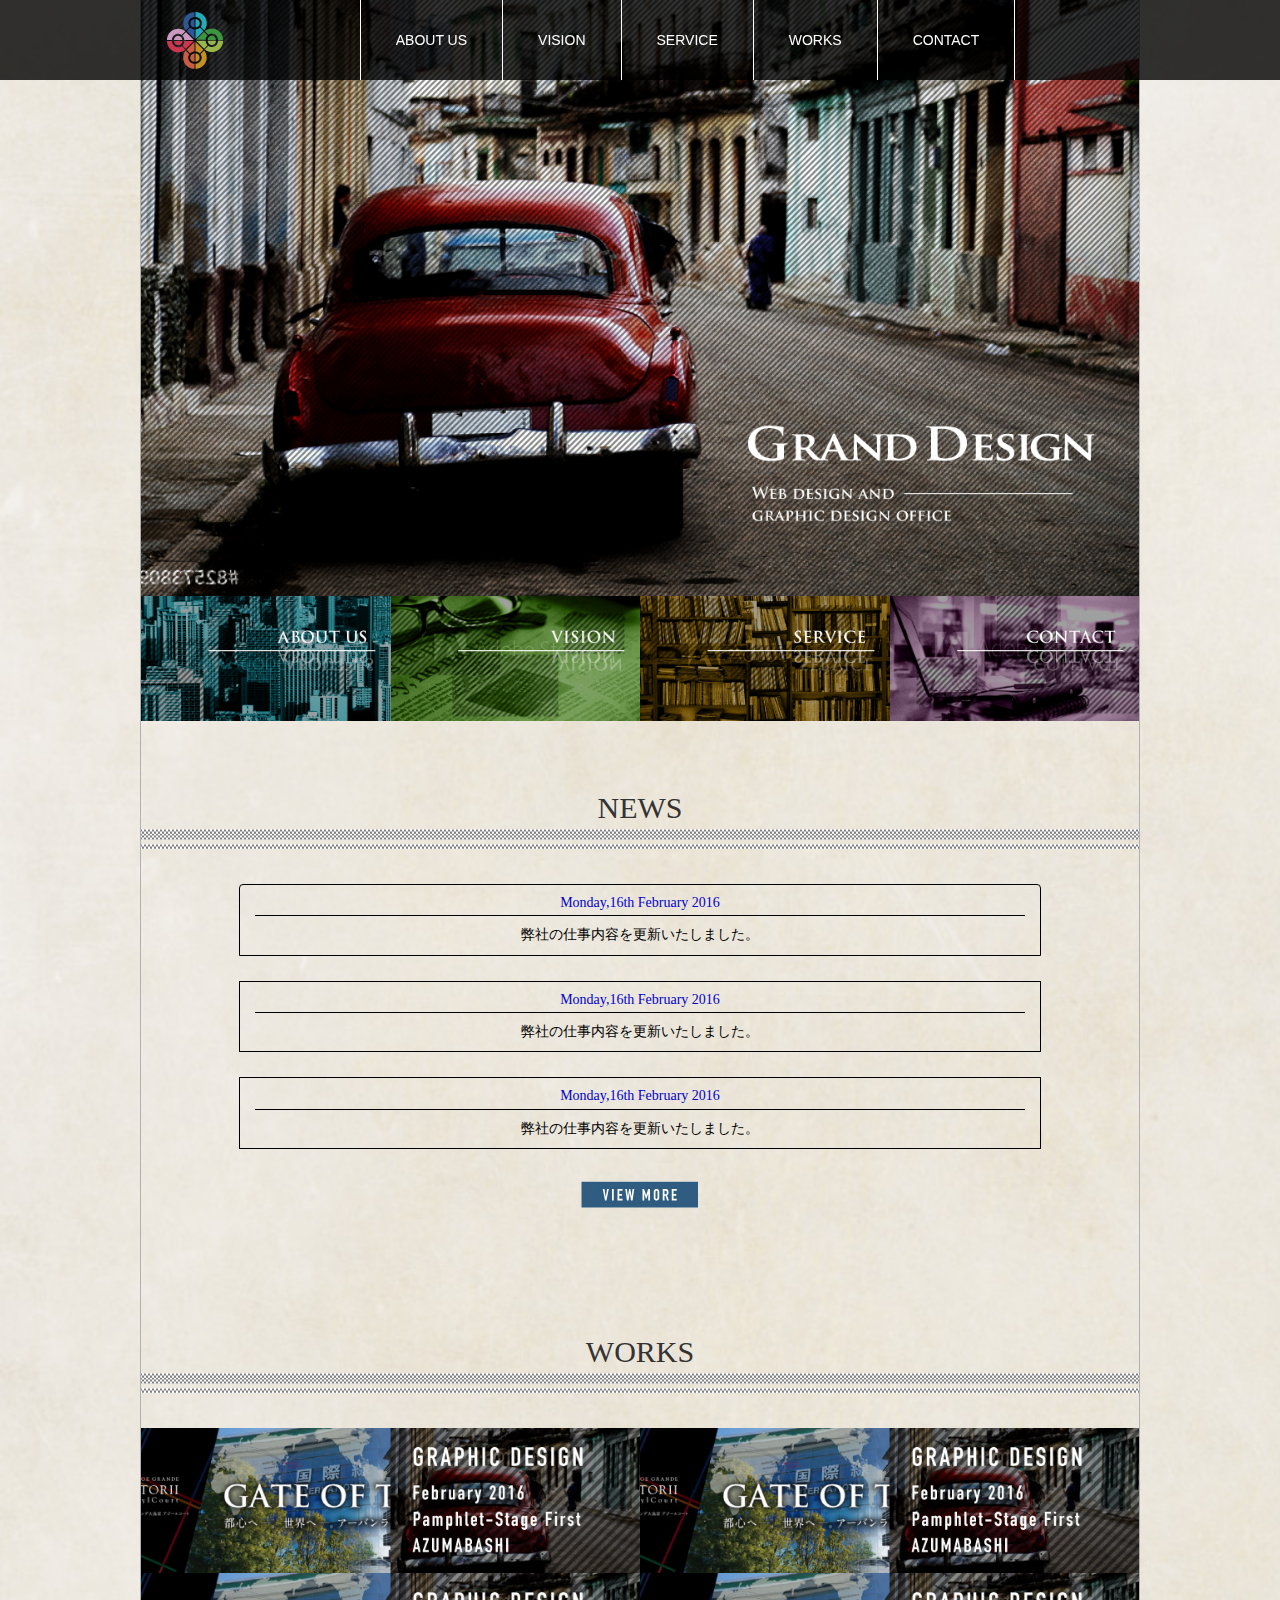
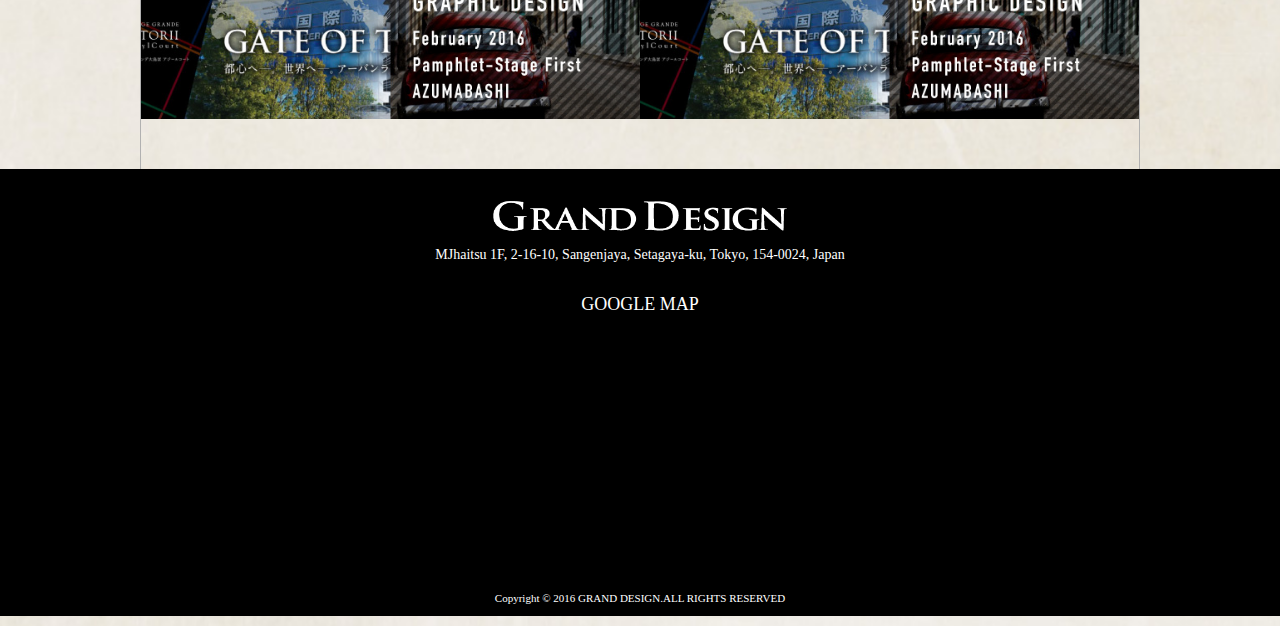
<file: index.html>
<!DOCTYPE html>
<html lang="ja">

<head>
    <meta charset="utf-8">
    <meta http-equiv="X-UA-Compatible" content="IE=edge">
    <meta name="viewport" content="width=device-width, initial-scale=1">
    <title>株式会社GRANDDESIGN</title>
    <link href="common/css/bootstrap.css" rel="stylesheet">
    <link href="common/css/import.css" rel="stylesheet">
    <link href="common/css/home.css" rel="stylesheet">
    <script src="https://ajax.googleapis.com/ajax/libs/jquery/1.11.3/jquery.min.js"></script>
    <script src="common/js/bootstrap.min.js"></script>
</head>

<body>
    <header>
        <div class="container center-block text-center">
            <div class="row">
                <div class="col-xs-12">
                    <nav class="navbar navbar-default navbar-fixed-top">
                        <div class="container-fluid">
                            <div class="navbar-header">
                                <button type="button" class="navbar-toggle collapsed" data-toggle="collapse" data-target="#navbarEexample1">
                                    <span class="sr-only">Toggle navigation</span>
                                    <span class="icon-bar"></span>
                                    <span class="icon-bar"></span>
                                    <span class="icon-bar"></span>
                                    <span class="icon-bar"></span>
                                    <span class="icon-bar"></span>
                                </button>
                                <a class="navbar-brand head_logo" href="index.html"><img src="common/img/common/logo.png" alt="GRANDDESIGN"></a>
                            </div>
                            <div class="collapse navbar-collapse" id="navbarEexample1">
                                <ul class="nav navbar-nav">
                                    <li><a href="about/index.html">ABOUT US</a></li>
                                    <li><a href="vision/index.html">VISION</a></li>
                                    <li><a href="service/index.html">SERVICE</a></li>
                                    <li><a href="works/index.html">WORKS</a></li>
                                    <li><a href="contact/index.html">CONTACT</a></li>
                                </ul>
                            </div>
                        </div>
                    </nav>
                    <a><img src="common/img/home/main.jpg" alt="MAIN"></a>
                </div>
            </div>
        </div>
    </header>

    <div class="main">
        <div class="container center-block text-center">
            <div class="row">
                <div class="col-xs-12 margin-bottom_50">
                    <div class="row">
                        <div class="col-xs-6 col-md-3">
                            <a class="roll_over" href="about/index.html"><img src="common/img/home/about.jpg" alt="GRANDDESIGN"></a>
                        </div>
                        <div class="col-xs-6 col-md-3">
                            <a class="roll_over" href="vision/index.html"><img src="common/img/home/vision.jpg" alt="GRANDDESIGN"></a>
                        </div>
                        <div class="col-xs-6 col-md-3">
                            <a class="roll_over" href="service/index.html"><img src="common/img/home/service.jpg" alt="GRANDDESIGN"></a>
                        </div>
                        <div class="col-xs-6 col-md-3">
                            <a class="roll_over" href="contact/index.html"><img src="common/img/home/contact.jpg" alt="GRANDDESIGN"></a>
                        </div>
                    </div>
                </div>
            </div>

            <div class="row">
                <div class="col-xs-12 margin-bottom_50">
                    <h2 class="line ">NEWS</h2>
                    <div class="col-xs-10 col-xs-offset-1">
                        <div class="list-group">
                            <a class="list-group-item" href="index.html">
                                <h5 class="list-group-item-heading">Monday,16th February 2016</h5>
                                <p class="list-group-item-text">弊社の仕事内容を更新いたしました。</p>
                            </a>
                            <a class="list-group-item">
                                <h5 class="list-group-item-heading">Monday,16th February 2016</h5>
                                <p class="list-group-item-text">弊社の仕事内容を更新いたしました。</p>
                            </a>
                            <a class="list-group-item">
                                <h5 class="list-group-item-heading">Monday,16th February 2016</h5>
                                <p class="list-group-item-text">弊社の仕事内容を更新いたしました。</p>
                            </a>
                            <div class="collapse" id="collapseExample">
                                <div class="well">
                                    <a class="list-group-item">
                                        <h5 class="list-group-item-heading">Monday,16th February 2016</h5>
                                        <p class="list-group-item-text">弊社の仕事内容を更新いたしました。</p>
                                    </a>

                                    <a class="list-group-item">
                                        <h5 class="list-group-item-heading">Monday,16th February 2016</h5>
                                        <p class="list-group-item-text">弊社の仕事内容を更新いたしました。</p>
                                    </a>
                                    <a class="list-group-item">
                                        <h5 class="list-group-item-heading">Monday,16th February 2016</h5>
                                        <p class="list-group-item-text">弊社の仕事内容を更新いたしました。</p>
                                    </a>
                                </div>
                            </div>
                        </div>
                        <a class="btn btn-default view_mor margin-bottom_50" data-toggle="collapse" href="#collapseExample"><img src="common/img/home/view.jpg" alt="VIEW MORE"></a>
                    </div>
                </div>
            </div>

            <div class="row">
                <div class="col-xs-12 margin-bottom_50">
                    <div class="row">
                        <h2 class="line">WORKS</h2>
                        <div class="col-xs-6">
                            <a class="roll_over" href="index.html"><img src="common/img/home/pic01.jpg" alt="GRANDDESIGN"></a>
                        </div>
                        <div class="col-xs-6">
                            <a class="roll_over" href="index.html"><img src="common/img/home/pic01.jpg" alt="GRANDDESIGN"></a>
                        </div>
                        <div class="col-xs-6">
                            <a class="roll_over" href="index.html"><img src="common/img/home/pic01.jpg" alt="GRANDDESIGN"></a>
                        </div>
                        <div class="col-xs-6">
                            <a class="roll_over" href="index.html"><img src="common/img/home/pic01.jpg" alt="GRANDDESIGN"></a>
                        </div>
                    </div>
                </div>
            </div>
        </div>
    </div>

    <div class="footer">
        <div class="company">
            <div class="companybox">
                <p>
                    <a class="roll_fout" href="index.html" target="_blank"><img class="foot_logo" src="common/img/common/granddesign.png" alt="GRANDDESIGN" style="opacity: 1;"></a>
                </p>
                <p>MJhaitsu 1F, 2-16-10, Sangenjaya, Setagaya-ku, Tokyo, 154-0024, Japan</p>
            </div>
            <div class="g_map">
                <h4>GOOGLE MAP</h4>
                <iframe src="https://www.google.com/maps/embed?pb=!1m18!1m12!1m3!1d1773.3681130628859!2d139.6679518933408!3d35.64294820112522!2m3!1f0!2f0!3f0!3m2!1i1024!2i768!4f13.1!3m3!1m2!1s0x6018f49edd0fdec1%3A0x33ba602ff17c4e4e!2z44CSMTU0LTAwMjQg5p2x5Lqs6YO95LiW55Sw6LC35Yy65LiJ6LuS6Iy25bGL77yS5LiB55uu77yR77yW4oiS77yR77yQIO-8re-8quODj-OCpOODhA!5e0!3m2!1sja!2sjp!4v1461755456877" width="100%" height="250" frameborder="0" style="border:0" allowfullscreen></iframe>
            </div>
            <p class="copyright">Copyright © 2016 GRAND DESIGN.ALL RIGHTS RESERVED</p>
        </div>
    </div>
</body>

</html>
</file>
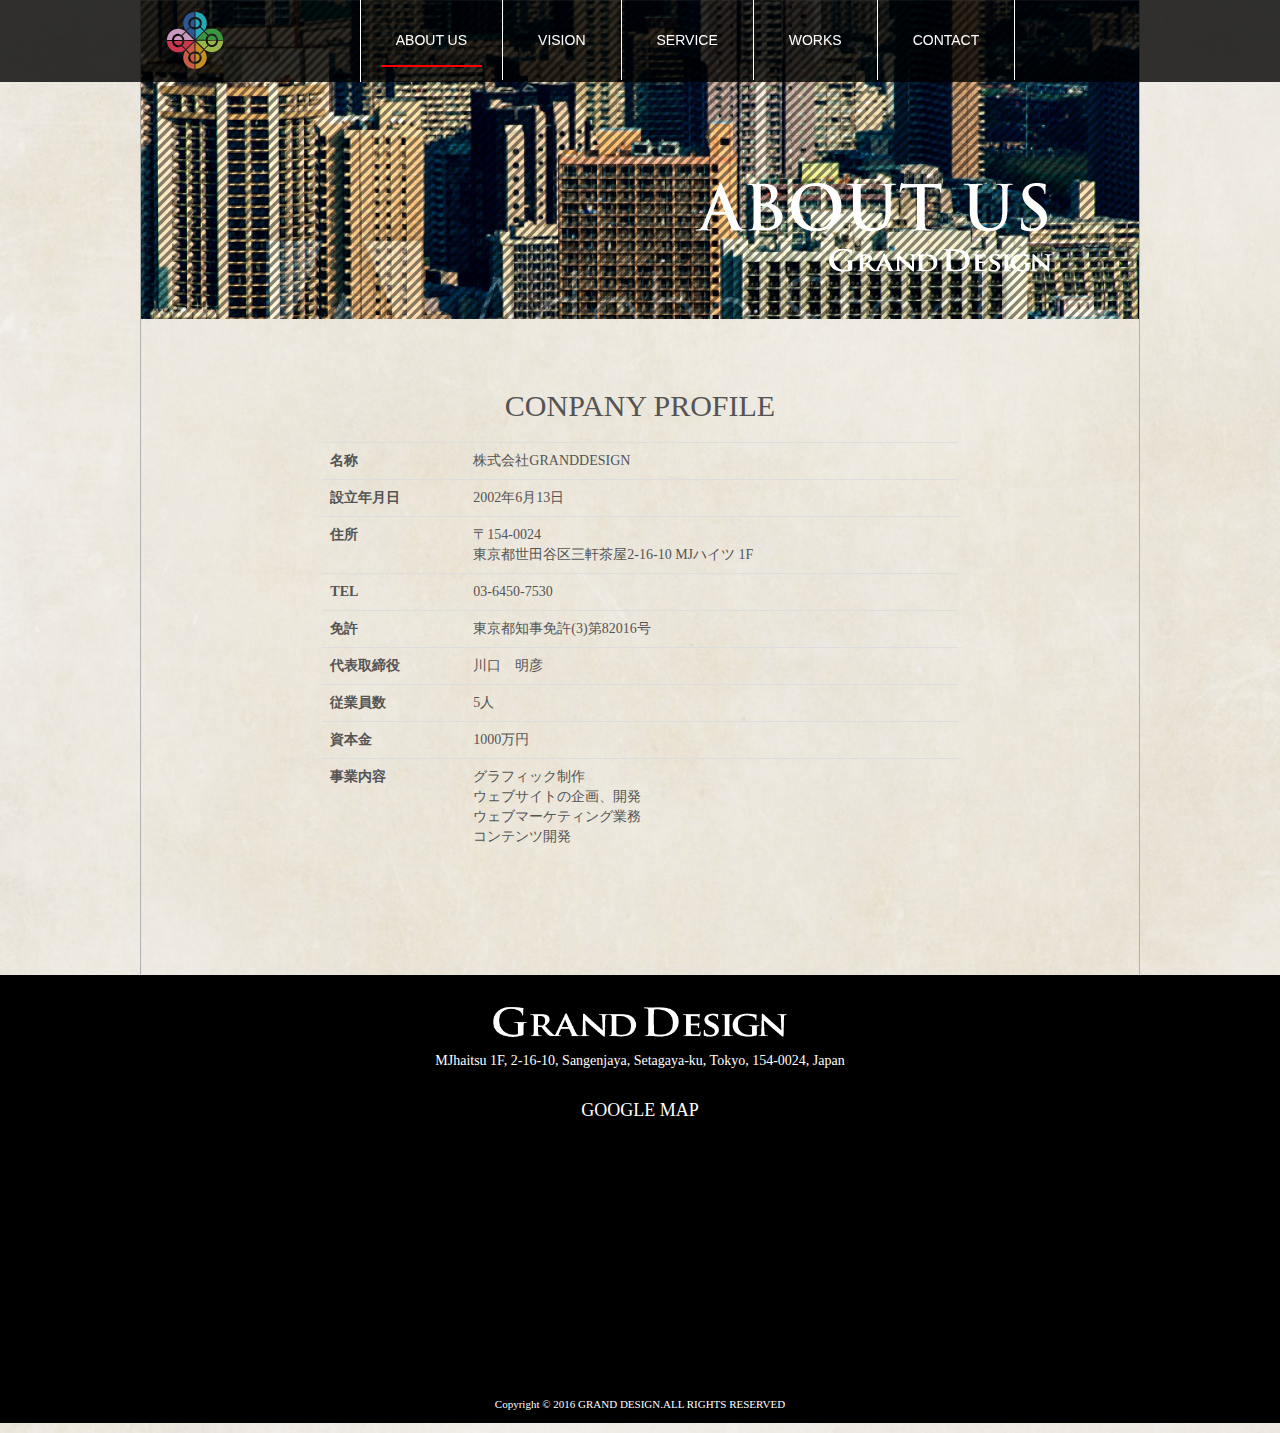
<file: about/index.html>
<!DOCTYPE html>
<html lang="ja">

<head>
    <meta charset="utf-8">
    <meta http-equiv="X-UA-Compatible" content="IE=edge">
    <meta name="viewport" content="width=device-width, initial-scale=1">
    <title>株式会社GRANDDESIGN</title>
    <link href="../common/css/bootstrap.css" rel="stylesheet">
    <link href="../common/css/import.css" rel="stylesheet">
    <link href="../common/css/about.css" rel="stylesheet">
    <script src="https://ajax.googleapis.com/ajax/libs/jquery/1.11.3/jquery.min.js"></script>
    <script src="../common/js/bootstrap.min.js"></script>
</head>

<body>
    <header>
        <div class="container center-block text-center">
            <div class="row">
                <div class="col-xs-12 margin-bottom_50">
                    <nav class="navbar navbar-default  navbar-fixed-top">
                        <div class="container-fluid">
                            <div class="navbar-header">
                                <button type="button" class="navbar-toggle collapsed" data-toggle="collapse" data-target="#navbarEexample1">
                                    <span class="sr-only">Toggle navigation</span>
                                    <span class="icon-bar"></span>
                                    <span class="icon-bar"></span>
                                    <span class="icon-bar"></span>
                                    <span class="icon-bar"></span>
                                    <span class="icon-bar"></span>
                                </button>
                                <a class="navbar-brand head_logo" href="../index.html"><img src="../common/img/common/logo.png" alt="GRANDDESIGN"></a>
                            </div>

                            <div class="collapse navbar-collapse" id="navbarEexample1">
                                <ul class="nav navbar-nav">
                                    <li class="active"><a href="../about/index.html">ABOUT US</a></li>
                                    <li><a href="../vision/index.html">VISION</a></li>
                                    <li><a href="../service/index.html">SERVICE</a></li>
                                    <li><a href="../works/index.html">WORKS</a></li>
                                    <li><a href="../contact/index.html">CONTACT</a></li>
                                </ul>
                            </div>
                        </div>
                    </nav>
                    <a><img src="../common/img/about/main.jpg" alt="MAIN"></a>
                </div>
            </div>
        </div>
    </header>

    <div class="main">
        <div class="container center-block text-center">
            <div class="row">
                <div class="col-xs-12 margin-bottom_50">
                    <div class="main about">
                        <div class="row">
                            <div class="col-xs-8 col-xs-offset-2 margin-bottom_50">
                                <h2>CONPANY PROFILE</h2>
                                <table class="table text-left">
                                    <tbody>
                                        <tr>
                                            <th>名称</th>
                                            <td>株式会社GRANDDESIGN</td>
                                        </tr>
                                        <tr>
                                            <th>設立年月日</th>
                                            <td>2002年6月13日</td>
                                        </tr>
                                        <tr>
                                            <th>住所</th>
                                            <td>〒154-0024
                                                <br>東京都世田谷区三軒茶屋2-16-10 MJハイツ 1F</td>
                                        </tr>
                                        <tr>
                                            <th>TEL</th>
                                            <td>03-6450-7530</td>
                                        </tr>
                                        <tr>
                                            <th>免許</th>
                                            <td>東京都知事免許(3)第82016号</td>
                                        </tr>
                                        <tr>
                                            <th>代表取締役</th>
                                            <td>川口　明彦</td>
                                        </tr>
                                        <tr>
                                            <th>従業員数</th>
                                            <td>5人</td>
                                        </tr>
                                        <tr>
                                            <th>資本金</th>
                                            <td>1000万円</td>
                                        </tr>
                                        <tr>
                                            <th>事業内容</th>
                                            <td>グラフィック制作
                                                <br> ウェブサイトの企画、開発
                                                <br> ウェブマーケティング業務
                                                <br> コンテンツ開発
                                            </td>
                                        </tr>

                                    </tbody>
                                </table>

                            </div>
                        </div>
                    </div>
                </div>
            </div>
        </div>
    </div>


        <div class="footer">
            <div class="company">
                <div class="companybox">
                    <p>
                        <a class="roll_fout" href="index.html" target="_blank"><img class="foot_logo" src="../common/img/common/granddesign.png" alt="GRANDDESIGN" style="opacity: 1;"></a>
                    </p>
                    <p>MJhaitsu 1F, 2-16-10, Sangenjaya, Setagaya-ku, Tokyo, 154-0024, Japan</p>
                </div>
                <div class="g_map">
                    <h4>GOOGLE MAP</h4>
                    <iframe src="https://www.google.com/maps/embed?pb=!1m18!1m12!1m3!1d1773.3681130628859!2d139.6679518933408!3d35.64294820112522!2m3!1f0!2f0!3f0!3m2!1i1024!2i768!4f13.1!3m3!1m2!1s0x6018f49edd0fdec1%3A0x33ba602ff17c4e4e!2z44CSMTU0LTAwMjQg5p2x5Lqs6YO95LiW55Sw6LC35Yy65LiJ6LuS6Iy25bGL77yS5LiB55uu77yR77yW4oiS77yR77yQIO-8re-8quODj-OCpOODhA!5e0!3m2!1sja!2sjp!4v1461755456877" width="100%" height="250" frameborder="0" style="border:0" allowfullscreen></iframe>
                </div>
                <p class="copyright">Copyright © 2016 GRAND DESIGN.ALL RIGHTS RESERVED</p>
            </div>
        </div>
</body>

</html>
</file>
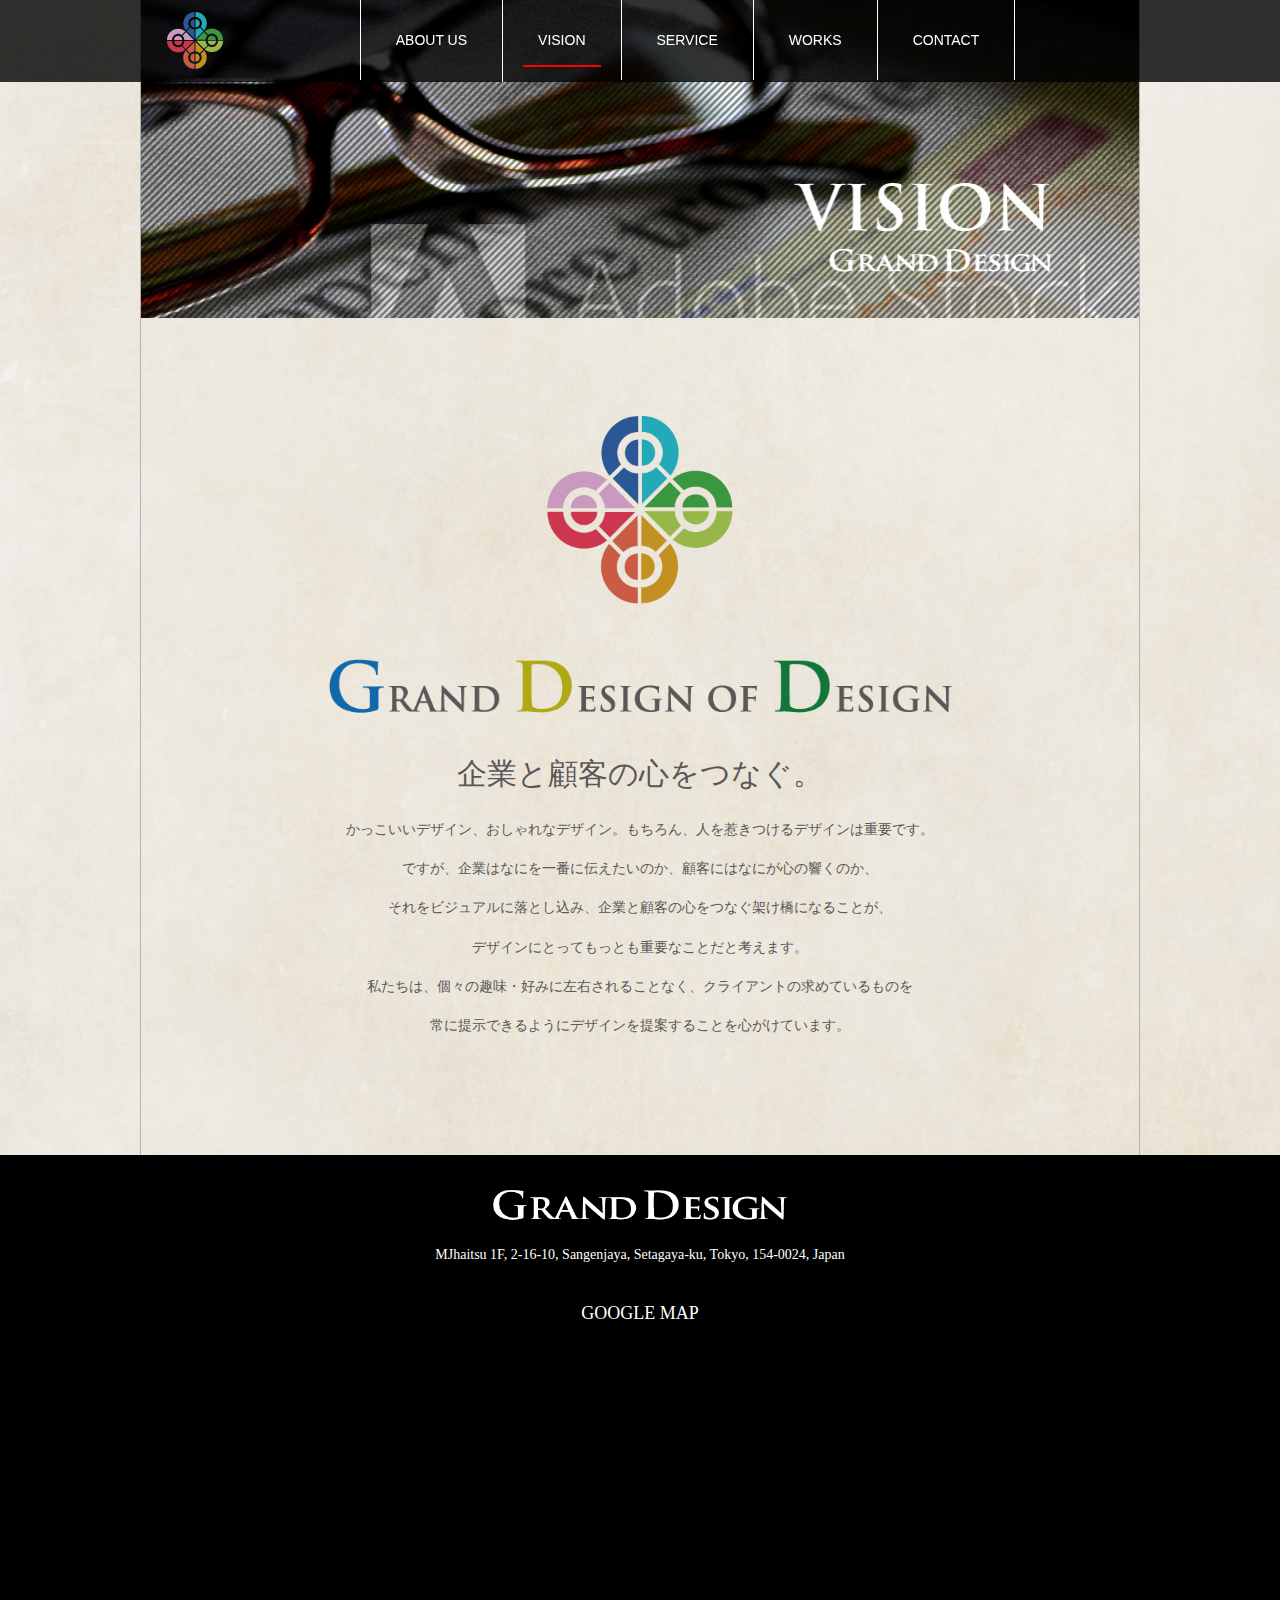
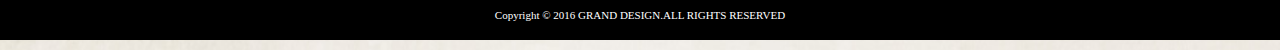
<file: vision/index.html>
<!DOCTYPE html>
<html lang="ja">

<head>
    <meta charset="utf-8">
    <meta http-equiv="X-UA-Compatible" content="IE=edge">
    <meta name="viewport" content="width=device-width, initial-scale=1">
    <title>株式会社GRANDDESIGN</title>
    <link href="../common/css/bootstrap.css" rel="stylesheet">
    <link href="../common/css/import.css" rel="stylesheet">
    <link href="../common/css/vision.css" rel="stylesheet">
    <script src="https://ajax.googleapis.com/ajax/libs/jquery/1.11.3/jquery.min.js"></script>
    <script src="../common/js/bootstrap.min.js"></script>
</head>

<body>
    <header>
        <div class="container center-block text-center">
            <div class="row">
                <div class="col-xs-12 margin-bottom_90">
                    <nav class="navbar navbar-default  navbar-fixed-top">
                        <div class="container-fluid">
                            <div class="navbar-header">
                                <button type="button" class="navbar-toggle collapsed" data-toggle="collapse" data-target="#navbarEexample1">
                                    <span class="sr-only">Toggle navigation</span>
                                    <span class="icon-bar"></span>
                                    <span class="icon-bar"></span>
                                    <span class="icon-bar"></span>
                                    <span class="icon-bar"></span>
                                    <span class="icon-bar"></span>
                                </button>
                                <a class="navbar-brand head_logo" href="../index.html"><img src="../common/img/common/logo.png" alt="GRANDDESIGN"></a>
                            </div>

                            <div class="collapse navbar-collapse" id="navbarEexample1">
                                <ul class="nav navbar-nav">
                                    <li><a href="../about/index.html">ABOUT US</a></li>
                                    <li class="active"><a href="../vision/index.html">VISION</a></li>
                                    <li><a href="../service/index.html">SERVICE</a></li>
                                    <li><a href="../works/index.html">WORKS</a></li>
                                    <li><a href="../contact/index.html">CONTACT</a></li>
                                </ul>
                            </div>
                        </div>
                    </nav>
                    <a><img src="../common/img/vision/main.jpg" alt="MAIN"></a>
                </div>
            </div>
        </div>
    </header>
    <div class="main">
        <div class="container center-block text-center">
            <div class="row">
                <div class="col-xs-12 margin-bottom_50 vision">
                    <div class="main">
                        <div class="row">
                            <div class="col-xs-8 col-xs-offset-2 margin-bottom_50">

                                <p class=" margin-bottom_40">
                                    <a class="gd_logo"><img src="../common/img/vision/logo.png" alt="logo"></a>
                                </p>
                                <a><img src="../common/img/vision/gdd.png" alt="GRAND DESIGN OF DESIGN"></a>
                                <h2>企業と顧客の心をつなぐ。</h2>
                                <p>かっこいいデザイン、おしゃれなデザイン。もちろん、人を惹きつけるデザインは重要です。
                                    <br>ですが、企業はなにを一番に伝えたいのか、顧客にはなにが心の響くのか、
                                    <br>それをビジュアルに落とし込み、企業と顧客の心をつなぐ架け橋になることが、
                                    <br> デザインにとってもっとも重要なことだと考えます。
                                    <br> 私たちは、個々の趣味・好みに左右されることなく、クライアントの求めているものを
                                    <br>常に提示できるようにデザインを提案することを心がけています。
                                </p>
                            </div>
                        </div>
                    </div>
                </div>
            </div>
        </div>
    </div>


    <div class="footer">
        <div class="company">
            <div class="companybox">
                <p>
                    <a class="roll_fout" href="index.html" target="_blank"><img class="foot_logo" src="../common/img/common/granddesign.png" alt="GRANDDESIGN" style="opacity: 1;"></a>
                </p>
                <p>MJhaitsu 1F, 2-16-10, Sangenjaya, Setagaya-ku, Tokyo, 154-0024, Japan</p>
            </div>
            <div class="g_map">
                <h4>GOOGLE MAP</h4>
                <iframe src="https://www.google.com/maps/embed?pb=!1m18!1m12!1m3!1d1773.3681130628859!2d139.6679518933408!3d35.64294820112522!2m3!1f0!2f0!3f0!3m2!1i1024!2i768!4f13.1!3m3!1m2!1s0x6018f49edd0fdec1%3A0x33ba602ff17c4e4e!2z44CSMTU0LTAwMjQg5p2x5Lqs6YO95LiW55Sw6LC35Yy65LiJ6LuS6Iy25bGL77yS5LiB55uu77yR77yW4oiS77yR77yQIO-8re-8quODj-OCpOODhA!5e0!3m2!1sja!2sjp!4v1461755456877" width="100%" height="250" frameborder="0" style="border:0" allowfullscreen></iframe>
            </div>
            <p class="copyright">Copyright © 2016 GRAND DESIGN.ALL RIGHTS RESERVED</p>
        </div>
    </div>
</body>

</html>
</file>
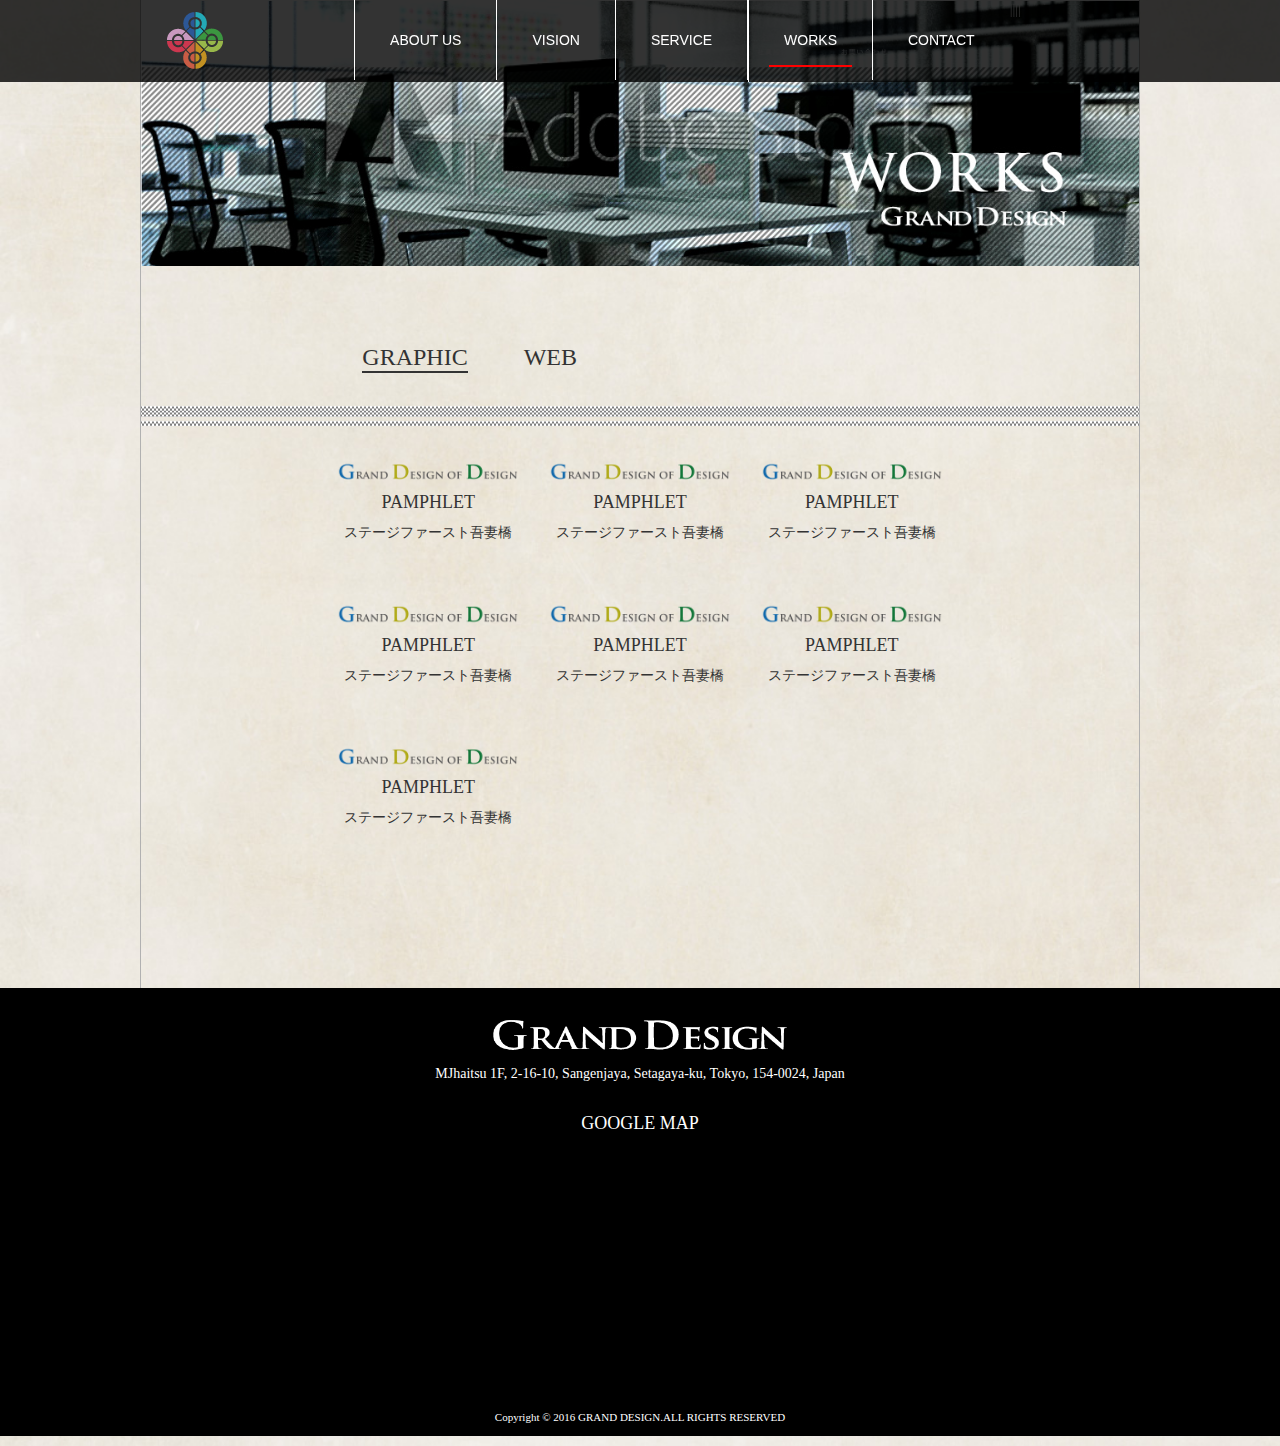
<file: works/index.html>
<!DOCTYPE html>
<html lang="ja">

<head>
    <meta charset="utf-8">
    <meta http-equiv="X-UA-Compatible" content="IE=edge">
    <meta name="viewport" content="width=device-width, initial-scale=1">
    <title>株式会社GRANDDESIGN</title>
    <link href="../common/css/bootstrap.css" rel="stylesheet">
    <link href="../common/css/import.css" rel="stylesheet">
    <link href="../common/css/works.css" rel="stylesheet">
    <script src="https://ajax.googleapis.com/ajax/libs/jquery/1.11.3/jquery.min.js"></script>
    <script src="../common/js/bootstrap.min.js"></script>
</head>

<body>
    <div class="container center-block text-center">
        <div class="row">
            <div class="col-xs-12 margin-bottom_50">
                <nav class="navbar navbar-default  navbar-fixed-top">
                    <div class="container-fluid">
                        <div class="navbar-header">
                            <button type="button" class="navbar-toggle collapsed" data-toggle="collapse" data-target="#navbarEexample1">
                                <span class="sr-only">Toggle navigation</span>
                                <span class="icon-bar"></span>
                                <span class="icon-bar"></span>
                                <span class="icon-bar"></span>
                                <span class="icon-bar"></span>
                                <span class="icon-bar"></span>
                            </button>
                            <a class="navbar-brand head_logo" href="../index.html"><img src="../common/img/common/logo.png" alt="GRANDDESIGN"></a>
                        </div>

                        <div class="collapse navbar-collapse" id="navbarEexample1">
                            <ul class="nav navbar-nav">
                                <li><a href="../about/index.html">ABOUT US</a></li><span class="nav_line">|</span>
                                <li><a href="../vision/index.html">VISION</a></li><span class="nav_line">|</span>
                                <li><a href="../service/index.html">SERVICE</a></li><span class="nav_line">|</span>
                                <li class="active"><a href="../works/index.html">WORKS</a></li><span class="nav_line">|</span>
                                <li><a href="../contact/index.html">CONTACT</a></li>
                            </ul>
                        </div>
                    </div>
                </nav>
                <a><img src="../common/img/works/main.jpg" alt="MAIN"></a>
            </div>
        </div>

        <div class="row">
            <div class="col-xs-12 margin-bottom_50 vision">
                <div class="main">
                    <div class="row">
                        <div class="col-xs-8 col-xs-offset-2 text-left">
                            <h3>
                            <ol class="breadcrumb">
                                <li class="active">GRAPHIC</li>
                                <li><a href="web.html">WEB</a></li>
                            </ol></h3>
                        </div>
                    </div>
                </div>
                <div class="line"></div>
                <div class="row">
                    <div class="col-xs-8 col-xs-offset-2 margin-bottom_50">

                        <div class="col-xs-4 margin-bottom_50">
                            <a class="roll_over" href="index.html"><img src="../common/img/vision/gdd.png" alt="GRAND DESIGN OF DESIGN"></a>
                            <h4>PAMPHLET</h4>
                            <p>ステージファースト吾妻橋</p>
                        </div>
                        <div class="col-xs-4 margin-bottom_50">
                            <a class="roll_over" href="index.html"><img src="../common/img/vision/gdd.png" alt="GRAND DESIGN OF DESIGN"></a>
                            <h4>PAMPHLET</h4>
                            <p>ステージファースト吾妻橋</p>
                        </div>
                        <div class="col-xs-4 margin-bottom_50">
                            <a class="roll_over" href="index.html"><img src="../common/img/vision/gdd.png" alt="GRAND DESIGN OF DESIGN"></a>
                            <h4>PAMPHLET</h4>
                            <p>ステージファースト吾妻橋</p>
                        </div>
                        <div class="col-xs-4 margin-bottom_50">
                            <a class="roll_over" href="index.html"><img src="../common/img/vision/gdd.png" alt="GRAND DESIGN OF DESIGN"></a>
                            <h4>PAMPHLET</h4>
                            <p>ステージファースト吾妻橋</p>
                        </div>
                        <div class="col-xs-4 margin-bottom_50">
                            <a class="roll_over" href="index.html"><img src="../common/img/vision/gdd.png" alt="GRAND DESIGN OF DESIGN"></a>
                            <h4>PAMPHLET</h4>
                            <p>ステージファースト吾妻橋</p>
                        </div>
                        <div class="col-xs-4 margin-bottom_50">
                            <a class="roll_over" href="index.html"><img src="../common/img/vision/gdd.png" alt="GRAND DESIGN OF DESIGN"></a>
                            <h4>PAMPHLET</h4>
                            <p>ステージファースト吾妻橋</p>
                        </div>
                        <div class="col-xs-4 margin-bottom_50">
                            <a class="roll_over" href="index.html"><img src="../common/img/vision/gdd.png" alt="GRAND DESIGN OF DESIGN"></a>
                            <h4>PAMPHLET</h4>
                            <p>ステージファースト吾妻橋</p>
                        </div>
                        
                    </div>
                </div>
            </div>
        </div>
    </div>


    <div class="footer">
        <div class="company">
            <div class="companybox">
                <p>
                    <a class="roll_fout" href="index.html" target="_blank"><img class="foot_logo" src="../common/img/common/granddesign.png" alt="GRANDDESIGN" style="opacity: 1;"></a>
                </p>
                <p>MJhaitsu 1F, 2-16-10, Sangenjaya, Setagaya-ku, Tokyo, 154-0024, Japan</p>
            </div>
            <div class="g_map">
                <h4>GOOGLE MAP</h4>
                <iframe src="https://www.google.com/maps/embed?pb=!1m18!1m12!1m3!1d1773.3681130628859!2d139.6679518933408!3d35.64294820112522!2m3!1f0!2f0!3f0!3m2!1i1024!2i768!4f13.1!3m3!1m2!1s0x6018f49edd0fdec1%3A0x33ba602ff17c4e4e!2z44CSMTU0LTAwMjQg5p2x5Lqs6YO95LiW55Sw6LC35Yy65LiJ6LuS6Iy25bGL77yS5LiB55uu77yR77yW4oiS77yR77yQIO-8re-8quODj-OCpOODhA!5e0!3m2!1sja!2sjp!4v1461755456877" width="100%" height="250" frameborder="0" style="border:0" allowfullscreen></iframe>
            </div>
            <p class="copyright">Copyright © 2016 GRAND DESIGN.ALL RIGHTS RESERVED</p>
        </div>
    </div>
</body>

</html>
</file>
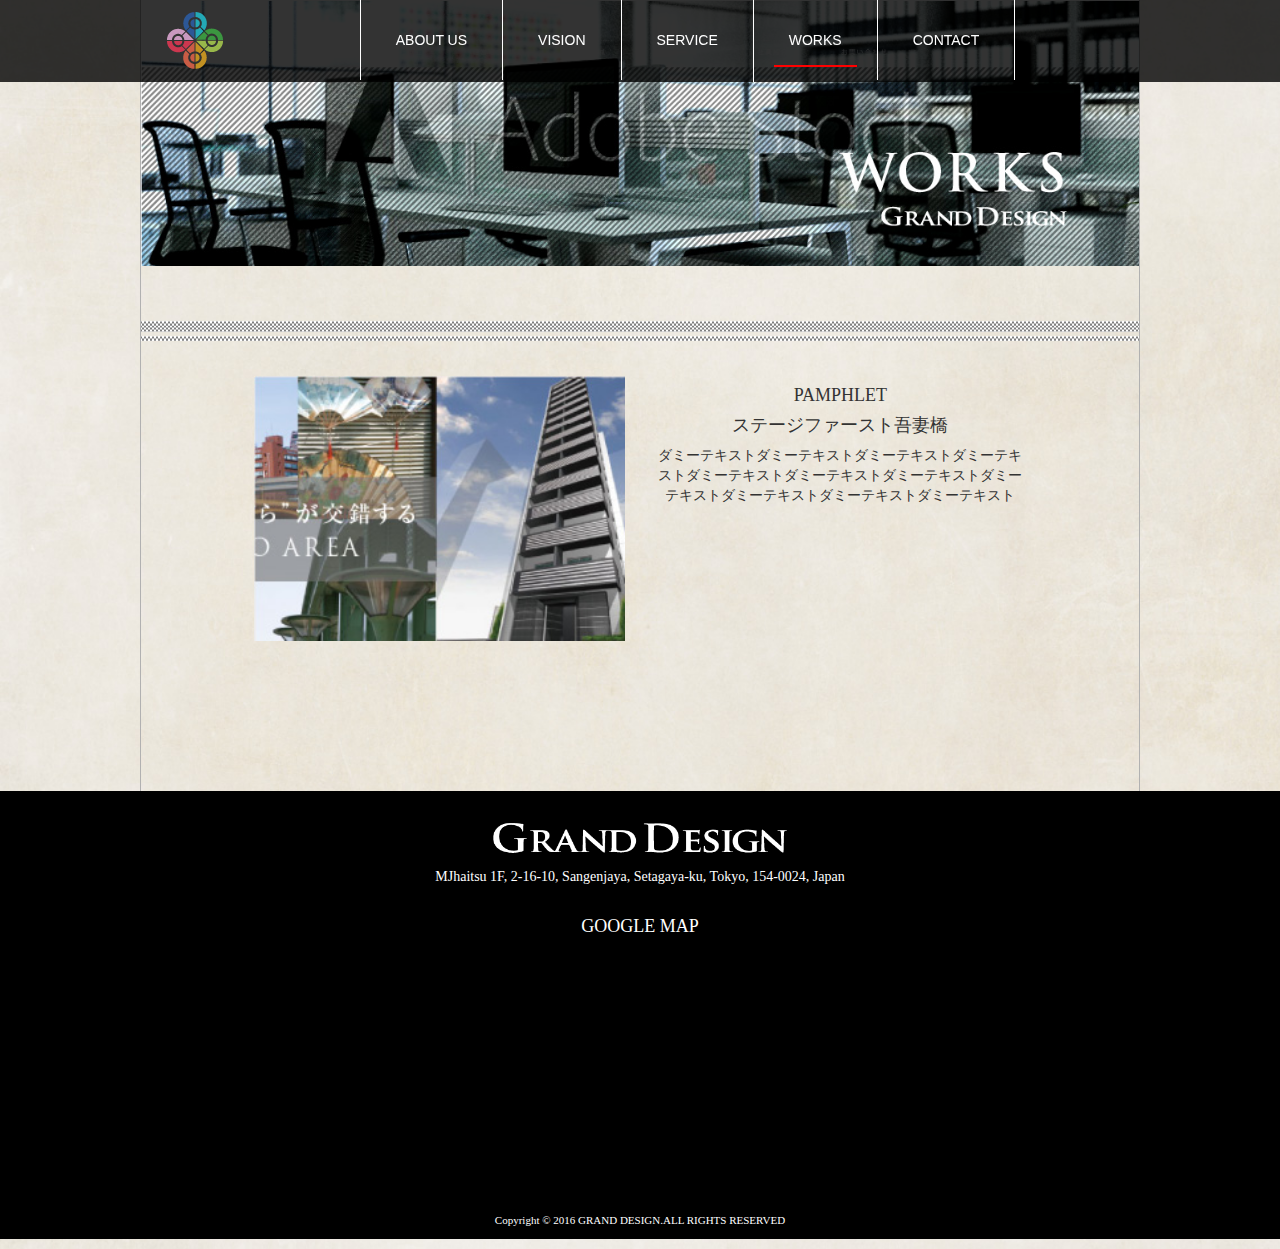
<file: works/azumabashi.html>
<!DOCTYPE html>
<html lang="ja">

<head>
    <meta charset="utf-8">
    <meta http-equiv="X-UA-Compatible" content="IE=edge">
    <meta name="viewport" content="width=device-width, initial-scale=1">
    <title>株式会社GRANDDESIGN</title>
    <link href="../common/css/bootstrap.css" rel="stylesheet">
    <link href="../common/css/import.css" rel="stylesheet">
    <link href="../common/css/works.css" rel="stylesheet">
    <script src="https://ajax.googleapis.com/ajax/libs/jquery/1.11.3/jquery.min.js"></script>
    <script src="../common/js/bootstrap.min.js"></script>
</head>

<body>
    <header>
        <div class="container center-block text-center">
            <div class="row">
                <div class="col-xs-12 margin-bottom_50">
                    <nav class="navbar navbar-default  navbar-fixed-top">
                        <div class="container-fluid">
                            <div class="navbar-header">
                                <button type="button" class="navbar-toggle collapsed" data-toggle="collapse" data-target="#navbarEexample1">
                                    <span class="sr-only">Toggle navigation</span>
                                    <span class="icon-bar"></span>
                                    <span class="icon-bar"></span>
                                    <span class="icon-bar"></span>
                                    <span class="icon-bar"></span>
                                    <span class="icon-bar"></span>
                                </button>
                                <a class="navbar-brand head_logo" href="../index.html"><img src="../common/img/common/logo.png" alt="GRANDDESIGN"></a>
                            </div>

                            <div class="collapse navbar-collapse" id="navbarEexample1">
                                <ul class="nav navbar-nav">
                                    <li><a href="../about/index.html">ABOUT US</a></li>
                                    <li><a href="../vision/index.html">VISION</a></li>
                                    <li><a href="../service/index.html">SERVICE</a></li>
                                    <li class="active"><a href="../works/index.html">WORKS</a></li>
                                    <li><a href="../contact/index.html">CONTACT</a></li>
                                </ul>
                            </div>
                        </div>
                    </nav>
                    <a><img src="../common/img/works/main.jpg" alt="MAIN"></a>
                </div>
            </div>
        </div>
    </header>

    <div class="main">
        <div class="container center-block text-center">
            <div class="row">
                <div class="col-xs-12 margin-bottom_50 vision">
                    <div class="line"></div>
                    <div class="row">
                        <div class="col-xs-10 col-xs-offset-1 margin-bottom_50 design">
                            <div class="row">
                                <div class="col-xs-6 margin-bottom_50">

                                    <a class="border"><img src="../common/img/works/pic01_on.jpg" alt="ステージファースト吾妻橋"></a>
                                </div>

                                <div class="col-xs-6 margin-bottom_50">
                                    <h4>PAMPHLET</h4>
                                    <h4>ステージファースト吾妻橋</h4>
                                    <p>ダミーテキストダミーテキストダミーテキストダミーテキストダミーテキストダミーテキストダミーテキストダミーテキストダミーテキストダミーテキストダミーテキスト</p>
                                </div>
                            </div>
                        </div>
                    </div>
                </div>
            </div>
        </div>
    </div>

    <div class="footer">
        <div class="company">
            <div class="companybox">
                <p>
                    <a class="roll_fout" href="index.html" target="_blank"><img class="foot_logo" src="../common/img/common/granddesign.png" alt="GRANDDESIGN" style="opacity: 1;"></a>
                </p>
                <p>MJhaitsu 1F, 2-16-10, Sangenjaya, Setagaya-ku, Tokyo, 154-0024, Japan</p>
            </div>
            <div class="g_map">
                <h4>GOOGLE MAP</h4>
                <iframe src="https://www.google.com/maps/embed?pb=!1m18!1m12!1m3!1d1773.3681130628859!2d139.6679518933408!3d35.64294820112522!2m3!1f0!2f0!3f0!3m2!1i1024!2i768!4f13.1!3m3!1m2!1s0x6018f49edd0fdec1%3A0x33ba602ff17c4e4e!2z44CSMTU0LTAwMjQg5p2x5Lqs6YO95LiW55Sw6LC35Yy65LiJ6LuS6Iy25bGL77yS5LiB55uu77yR77yW4oiS77yR77yQIO-8re-8quODj-OCpOODhA!5e0!3m2!1sja!2sjp!4v1461755456877" width="100%" height="250" frameborder="0" style="border:0" allowfullscreen></iframe>
            </div>
            <p class="copyright">Copyright © 2016 GRAND DESIGN.ALL RIGHTS RESERVED</p>
        </div>
    </div>
</body>

</html>
</file>
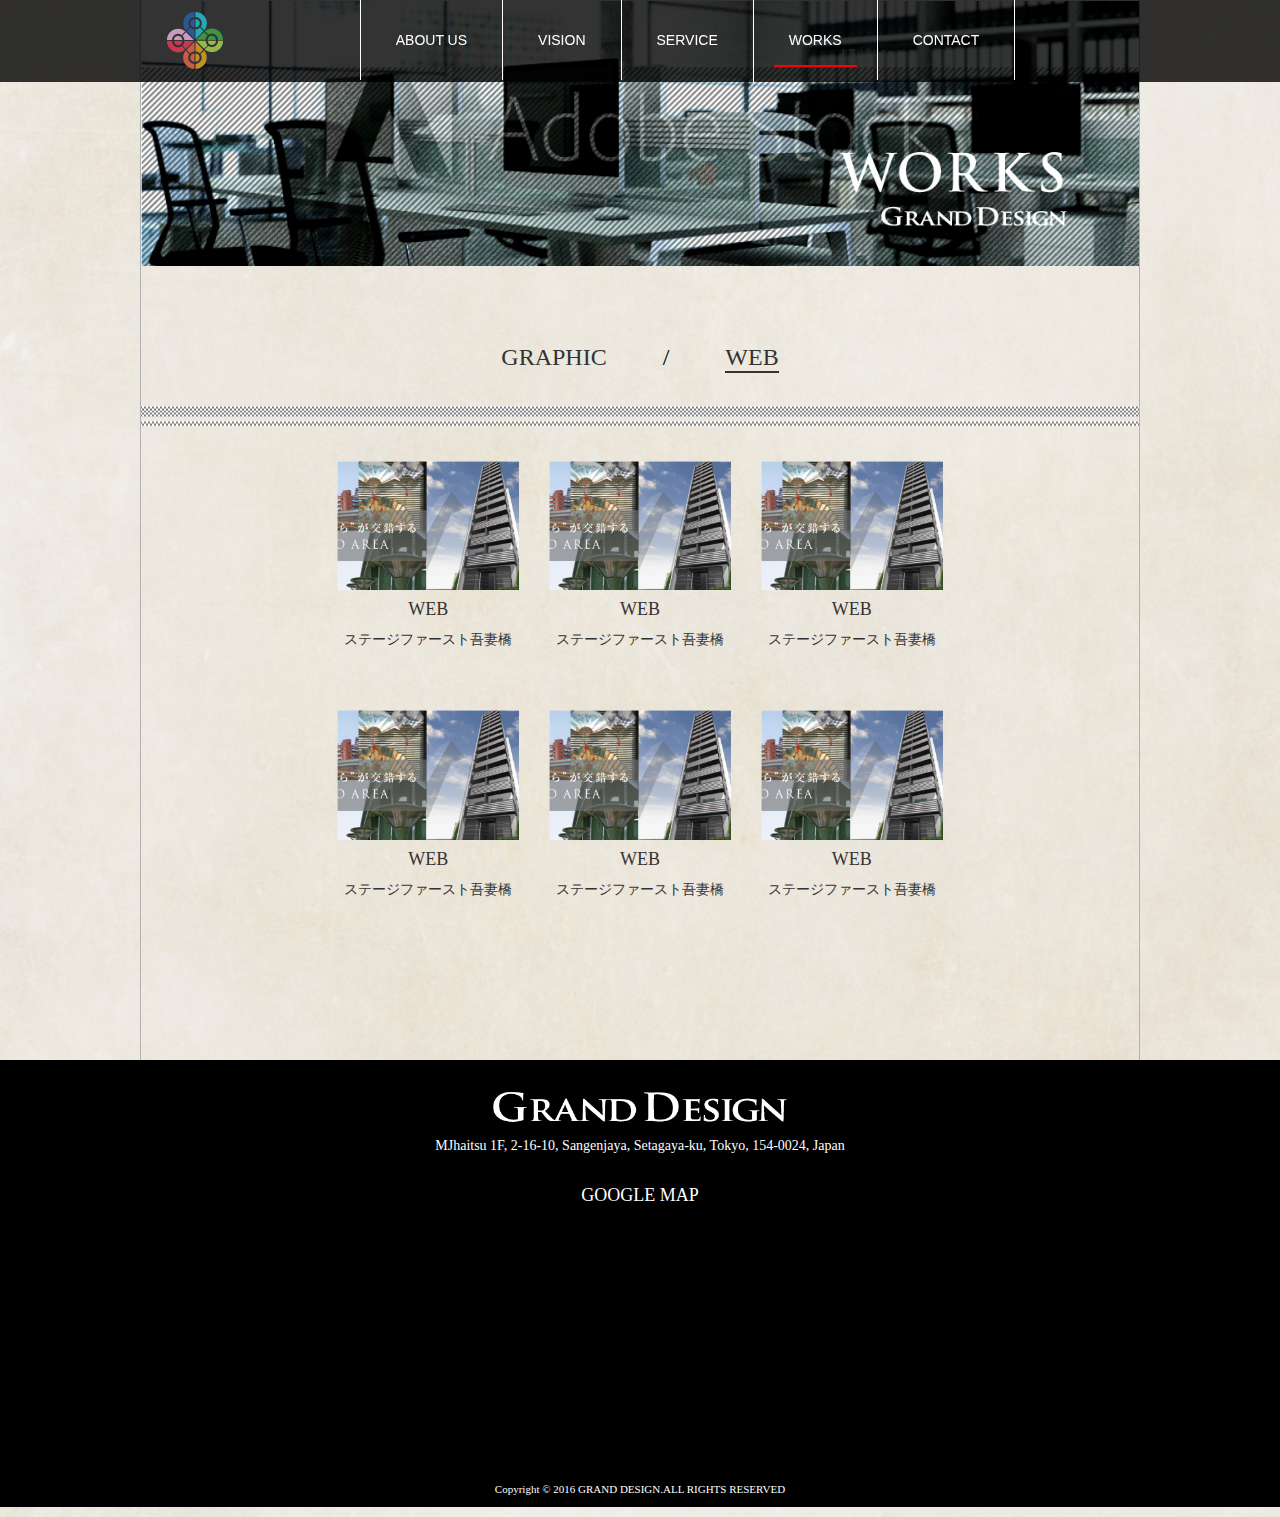
<file: works/web.html>
<!DOCTYPE html>
<html lang="ja">

<head>
    <meta charset="utf-8">
    <meta http-equiv="X-UA-Compatible" content="IE=edge">
    <meta name="viewport" content="width=device-width, initial-scale=1">
    <title>株式会社GRANDDESIGN</title>
    <link href="../common/css/bootstrap.css" rel="stylesheet">
    <link href="../common/css/import.css" rel="stylesheet">
    <link href="../common/css/works.css" rel="stylesheet">
    <script src="https://ajax.googleapis.com/ajax/libs/jquery/1.11.3/jquery.min.js"></script>
    <script src="../common/js/bootstrap.min.js"></script>
</head>

<body>
    <header>
        <div class="container center-block text-center">
            <div class="row">
                <div class="col-xs-12 margin-bottom_50">
                    <nav class="navbar navbar-default  navbar-fixed-top">
                        <div class="container-fluid">
                            <div class="navbar-header">
                                <button type="button" class="navbar-toggle collapsed" data-toggle="collapse" data-target="#navbarEexample1">
                                    <span class="sr-only">Toggle navigation</span>
                                    <span class="icon-bar"></span>
                                    <span class="icon-bar"></span>
                                    <span class="icon-bar"></span>
                                    <span class="icon-bar"></span>
                                    <span class="icon-bar"></span>
                                </button>
                                <a class="navbar-brand head_logo" href="../index.html"><img src="../common/img/common/logo.png" alt="GRANDDESIGN"></a>
                            </div>

                            <div class="collapse navbar-collapse" id="navbarEexample1">
                                <ul class="nav navbar-nav">
                                    <li><a href="../about/index.html">ABOUT US</a></li>
                                    <li><a href="../vision/index.html">VISION</a></li>
                                    <li><a href="../service/index.html">SERVICE</a></li>
                                    <li class="active"><a href="../works/index.html">WORKS</a></li>
                                    <li><a href="../contact/index.html">CONTACT</a></li>
                                </ul>
                            </div>
                        </div>
                    </nav>
                    <a><img src="../common/img/works/main.jpg" alt="MAIN"></a>
                </div>
            </div>
        </div>
    </header>

    <div class="main">
        <div class="container center-block text-center">
            <div class="row">
                <div class="col-xs-12 margin-bottom_50 vision">
                    <div class="main">
                        <div class="row">
                            <div class="col-xs-8 col-xs-offset-2 text-left">
                                <h3>
                                    <ol class="breadcrumb  text-center">
                                        <li><a href="index.html">GRAPHIC</a></li>
                                        <li>/</li>
                                        <li class="active">WEB</li>
                                    </ol>
                                </h3>
                            </div>
                        </div>
                    </div>
                    <div class="line"></div>
                    <div class="row">
                        <div class="col-xs-8 col-xs-offset-2 margin-bottom_50">

                            <div class="col-xs-4 margin-bottom_50">
                                <a class="roll_over" href="index.html"><img src="../common/img/works/pic01_on.jpg" alt="GRAND DESIGN OF DESIGN"></a>
                                <h4>WEB</h4>
                                <p>ステージファースト吾妻橋</p>
                            </div>
                            <div class="col-xs-4 margin-bottom_50">
                                <a class="roll_over" href="index.html"><img src="../common/img/works/pic01_on.jpg" alt="GRAND DESIGN OF DESIGN"></a>
                                <h4>WEB</h4>
                                <p>ステージファースト吾妻橋</p>
                            </div>
                            <div class="col-xs-4 margin-bottom_50">
                                <a class="roll_over" href="index.html"><img src="../common/img/works/pic01_on.jpg" alt="GRAND DESIGN OF DESIGN"></a>
                                <h4>WEB</h4>
                                <p>ステージファースト吾妻橋</p>
                            </div>
                            <div class="col-xs-4 margin-bottom_50">
                                <a class="roll_over" href="index.html"><img src="../common/img/works/pic01_on.jpg" alt="GRAND DESIGN OF DESIGN"></a>
                                <h4>WEB</h4>
                                <p>ステージファースト吾妻橋</p>
                            </div>
                            <div class="col-xs-4 margin-bottom_50">
                                <a class="roll_over" href="index.html"><img src="../common/img/works/pic01_on.jpg" alt="GRAND DESIGN OF DESIGN"></a>
                                <h4>WEB</h4>
                                <p>ステージファースト吾妻橋</p>
                            </div>
                            <div class="col-xs-4 margin-bottom_50">
                                <a class="roll_over" href="index.html"><img src="../common/img/works/pic01_on.jpg" alt="GRAND DESIGN OF DESIGN"></a>
                                <h4>WEB</h4>
                                <p>ステージファースト吾妻橋</p>
                            </div>

                        </div>
                    </div>
                </div>
            </div>
        </div>
    </div>

    <div class="footer">
        <div class="company">
            <div class="companybox">
                <p>
                    <a class="roll_fout" href="index.html" target="_blank"><img class="foot_logo" src="../common/img/common/granddesign.png" alt="GRANDDESIGN" style="opacity: 1;"></a>
                </p>
                <p>MJhaitsu 1F, 2-16-10, Sangenjaya, Setagaya-ku, Tokyo, 154-0024, Japan</p>
            </div>
            <div class="g_map">
                <h4>GOOGLE MAP</h4>
                <iframe src="https://www.google.com/maps/embed?pb=!1m18!1m12!1m3!1d1773.3681130628859!2d139.6679518933408!3d35.64294820112522!2m3!1f0!2f0!3f0!3m2!1i1024!2i768!4f13.1!3m3!1m2!1s0x6018f49edd0fdec1%3A0x33ba602ff17c4e4e!2z44CSMTU0LTAwMjQg5p2x5Lqs6YO95LiW55Sw6LC35Yy65LiJ6LuS6Iy25bGL77yS5LiB55uu77yR77yW4oiS77yR77yQIO-8re-8quODj-OCpOODhA!5e0!3m2!1sja!2sjp!4v1461755456877" width="100%" height="250" frameborder="0" style="border:0" allowfullscreen></iframe>
            </div>
            <p class="copyright">Copyright © 2016 GRAND DESIGN.ALL RIGHTS RESERVED</p>
        </div>
    </div>
</body>

</html>
</file>
<file: common/css/import.css>
a {
    color: #fff;
}

a img {
    width: 100%;
}

header {
    max-width: 1000px;
    margin: 0 auto;
}

body {
    background: url('../img/common/bg.jpg') no-repeat;
    background-size: cover;
}

.container {
    max-width: 1000px;
    width: 100%;
    border-right: 1px solid #b1b1b1;
    border-left: 1px solid #b1b1b1;
    padding: 0 0;
    font-family: "ヒラギノ明朝 ProN W6", "HiraMinProN-W6", "HG明朝E", "ＭＳ Ｐ明朝", "MS PMincho", "MS 明朝", serif;
}

.container-fluid {
    max-width: 1000px;
    margin: 0 auto;
}

.container .row {
    width: 100%;
    margin: 0;
}

.col-xs-12 {
    padding: 0;
}

.margin-bottom_40 {
    margin-bottom: 40px;
}

.margin-bottom_50 {
    margin-bottom: 50px;
}

.margin-bottom_90 {
    margin-bottom: 90px;
}

.margin-bottom_150 {
    margin-bottom: 150px;
}

.roll_over:hover img {
    opacity: 0.7;
    filter: alpha(opacity=70);
    -ms-filter: "alpha(opacity=70)";
}

.well {
    min-height: 0;
    padding: 0;
}

.line {
    padding-bottom: 25px;
    margin-bottom: 35px;
    background-image: url('../img/common/line.gif');
    background-position: bottom;
    background-repeat: repeat-x;
}

.footer {
    width: 100%;
    font-family: "ヒラギノ明朝 ProN W6", "HiraMinProN-W6", "HG明朝E", "ＭＳ Ｐ明朝", "MS PMincho", "MS 明朝", serif;
    background: #000;
    color: #fff;
    text-align: center;
}

.footer .company .companybox {
    padding: 10px 0;
    padding-top: 30px;
}

.footer .copyright {
    padding-top: 10px;
    padding-bottom: 10px;
    font-size: 11px;
}

.foot_logo {
    width: 300px;
}


/* ---------------------------------
	グローバルナビここから
---------------------------------- */
.navbar {
    min-height: 80px;
}

@media (min-width: 768px) {
    .navbar-nav {
        margin: 0 auto;
        display: table;
        table-layout: fixed;
        float: none;
    }
}

.navbar-default {
    background-color: rgba(0, 0, 0, 0.8);
    border: 0;
}

.head_logo {
    padding: 10px 25px;
    margin-right: 30px;
    margin: 0 auto;
    display: table;
    table-layout: fixed;
    float: none;
}

.nav > li {
    border-left: 1px solid #fff;
}

.nav > li:nth-child(5) {
    border-right: 1px solid #fff;
}

.nav > li > a {
    position: relative;
    display: block;
    margin: 15px 20px;
}

.navbar-default .navbar-nav li a {
    color: #fff;
    font-family: "ＭＳ ゴシック", sans-serif;
}

.navbar-default .navbar-nav li a:hover,
.navbar-default .navbar-nav li a:focus {
    border-bottom: solid 2px #f00;
}

.navbar-default .navbar-nav li:hover,
.navbar-default .navbar-nav li:focus {
    color: #fff;
    background-color: rgba(0, 0, 0, 0);
}

.navbar-default .navbar-nav > .active,
.navbar-default .navbar-nav > .active:hover,
.navbar-default .navbar-nav > .active:focus {
    color: #fff;
    background-color: rgba(0, 0, 0, 0);
}

.navbar-default .navbar-nav > .active > a,
.navbar-default .navbar-nav > .active > a:hover,
.navbar-default .navbar-nav > .active > a:focus {
    color: #fff;
    border-bottom: solid 2px #f00;
    background-color: rgba(0, 0, 0, 0);
}

.navbar-default .navbar-collapse,
.navbar-default .navbar-form {
    border: 0;
}

.navbar-toggle {
    margin-top: 15px;
}
/* ---------------------------------
	グローバルナビここまで
---------------------------------- */
</file>
<file: common/css/home.css>
.container .row .col-md-3 {
    padding: 0;
}

.container .row .col-md-6 {
    padding: 0;
}

.container .list-group-item {
    width: auto;
    margin: 0 auto;
    margin-bottom: 25px;
    padding-bottom: 0;
    border: 1px solid #000;
    background-color: rgba(0, 0, 0, 0);
}

.container .list-group-item .list-group-item-heading {
    color: #0000cd;
}

.container .list-group-item-text {
    width: auto;
    color: #000;
    margin: 0 auto;
    padding: 10px 0;
    border-top: 1px solid #000;
}

.col-xs-12 {
    padding: 0 0;
}

.col-xs-3 {
    padding: 0 0;
}

.col-xs-6 {
    padding: 0 0;
}

.btn{
    
}

.well {
    background-color: rgba(0, 0, 0, 0);
}

.btn-default {
    background-color: rgba(0, 0, 0, 0);
    border-color: rgba(0, 0, 0, 0);
}

.btn-default:focus,
.btn-default.focus {
    background-color: rgba(0, 0, 0, 0);
    border-color: rgba(0, 0, 0, 0);
}

.btn-default:hover {
    background-color: rgba(0, 0, 0, 0);
    border-color: rgba(0, 0, 0, 0);
}

.btn-default:active,
.btn-default.active,
.open > .dropdown-toggle.btn-default {
    background-color: rgba(0, 0, 0, 0);
    border-color: rgba(0, 0, 0, 0);
}

.btn-default:active:hover,
.btn-default.active:hover,
.open > .dropdown-toggle.btn-default:hover,
.btn-default:active:focus,
.btn-default.active:focus,
.open > .dropdown-toggle.btn-default:focus,
.btn-default:active.focus,
.btn-default.active.focus,
.open > .dropdown-toggle.btn-default.focus {
    background-color: rgba(0, 0, 0, 0);
    border-color: rgba(0, 0, 0, 0);
}

.btn-default.disabled:hover,
.btn-default[disabled]:hover,
fieldset[disabled] .btn-default:hover,
.btn-default.disabled:focus,
.btn-default[disabled]:focus,
fieldset[disabled] .btn-default:focus,
.btn-default.disabled.focus,
.btn-default[disabled].focus,
fieldset[disabled] .btn-default.focus {
    background-color: rgba(0, 0, 0, 0);
    border-color: rgba(0, 0, 0, 0);
}
</file>
<file: common/css/about.css>
.about {
    color: #545454;
}

h2 {
    margin: 20px 0;
}
</file>
<file: common/css/vision.css>
.gd_logo img {
    width: 200px;
}
.vision{
    font-family: "A-OTF 解ミン 宙 Std","Kaimin Sora Regular", serif;
    color: #595757;
}
h2{
    margin: 30px 0;
    margin-bottom: 20px;
}
p{
    line-height: 280%;
}
</file>
<file: common/css/works.css>
.breadcrumb {
background:0;
    color: #000;
}
.breadcrumb .active{
    border-bottom: 2px solid #333;
    color: #333;
}
li a{
    color: #333;
    
}
.breadcrumb li  {
    margin: 0 25px;
}
.breadcrumb > li + li:before {
    content: "";
    padding:0;
}
.pamphlet .roll_over:hover img {
    opacity: 1;
}
</file>
